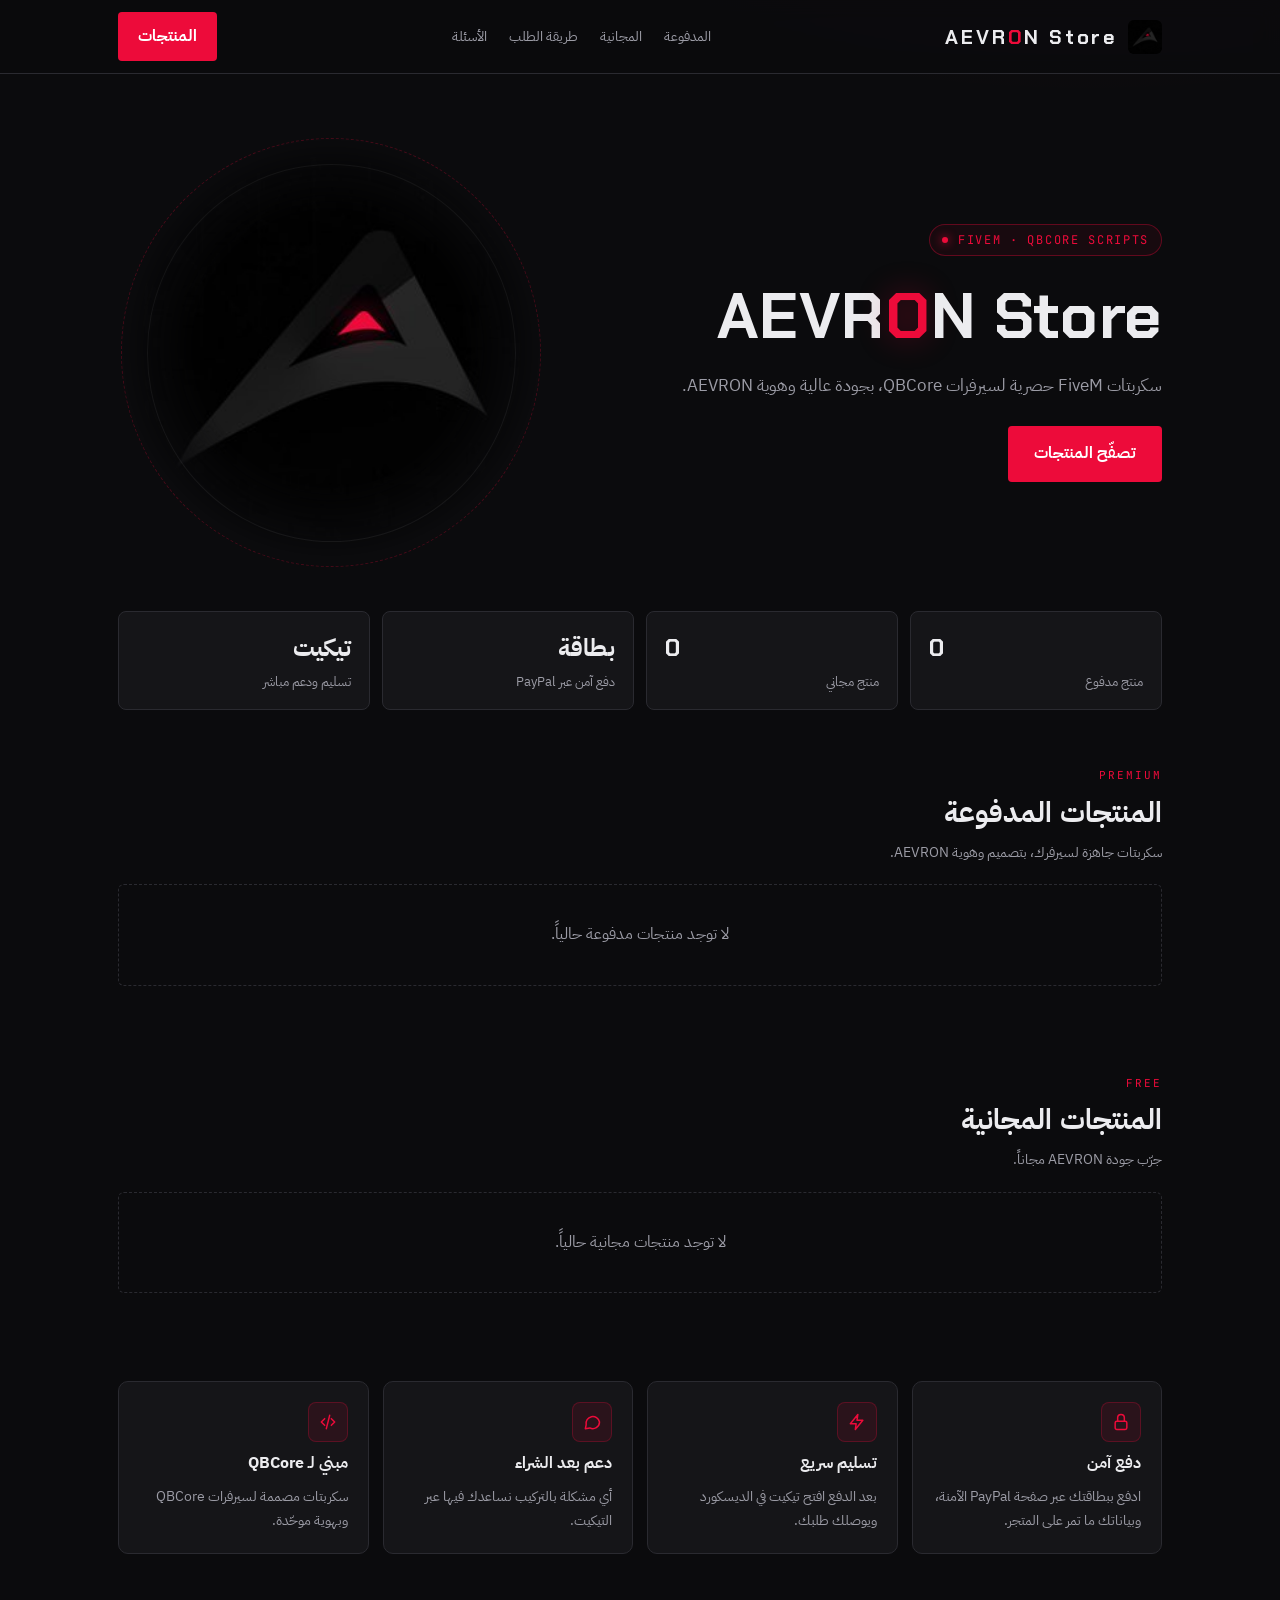
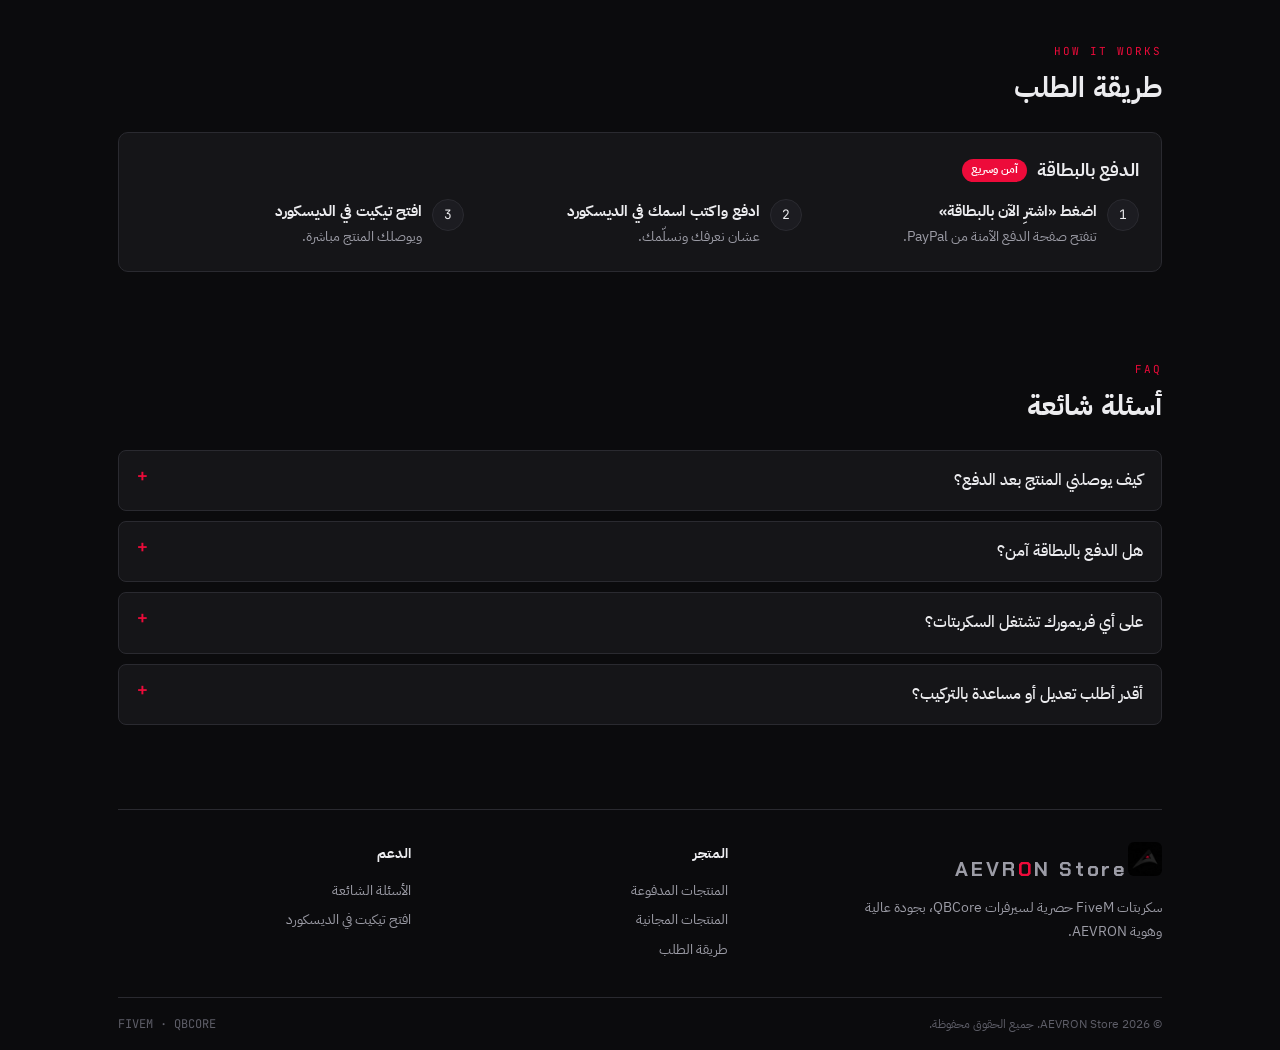
<file: index.html>
<!DOCTYPE html>
<html lang="ar" dir="rtl">
<head>
<meta charset="UTF-8">
<meta name="viewport" content="width=device-width, initial-scale=1, viewport-fit=cover">
<title>AEVRON Store</title>
<meta name="description" content="سكربتات FiveM حصرية لسيرفرات QBCore من AEVRON Store.">
<meta property="og:title" content="AEVRON Store">
<meta property="og:description" content="سكربتات FiveM حصرية لسيرفرات QBCore.">
<meta property="og:image" content="logo.jpg">
<meta name="theme-color" content="#0B0B0D">
<link rel="icon" href="logo.jpg">
<link rel="stylesheet" href="https://fonts.googleapis.com/css2?family=Chakra+Petch:wght@500;700&family=IBM+Plex+Sans+Arabic:wght@400;500;700&family=JetBrains+Mono:wght@400;500&display=swap">
<link rel="stylesheet" href="style.css">
</head>
<body>
<div id="app" dir="rtl" lang="ar"></div>
<script src="products.js"></script>
<script src="app.js"></script>
</body>
</html>
</file>
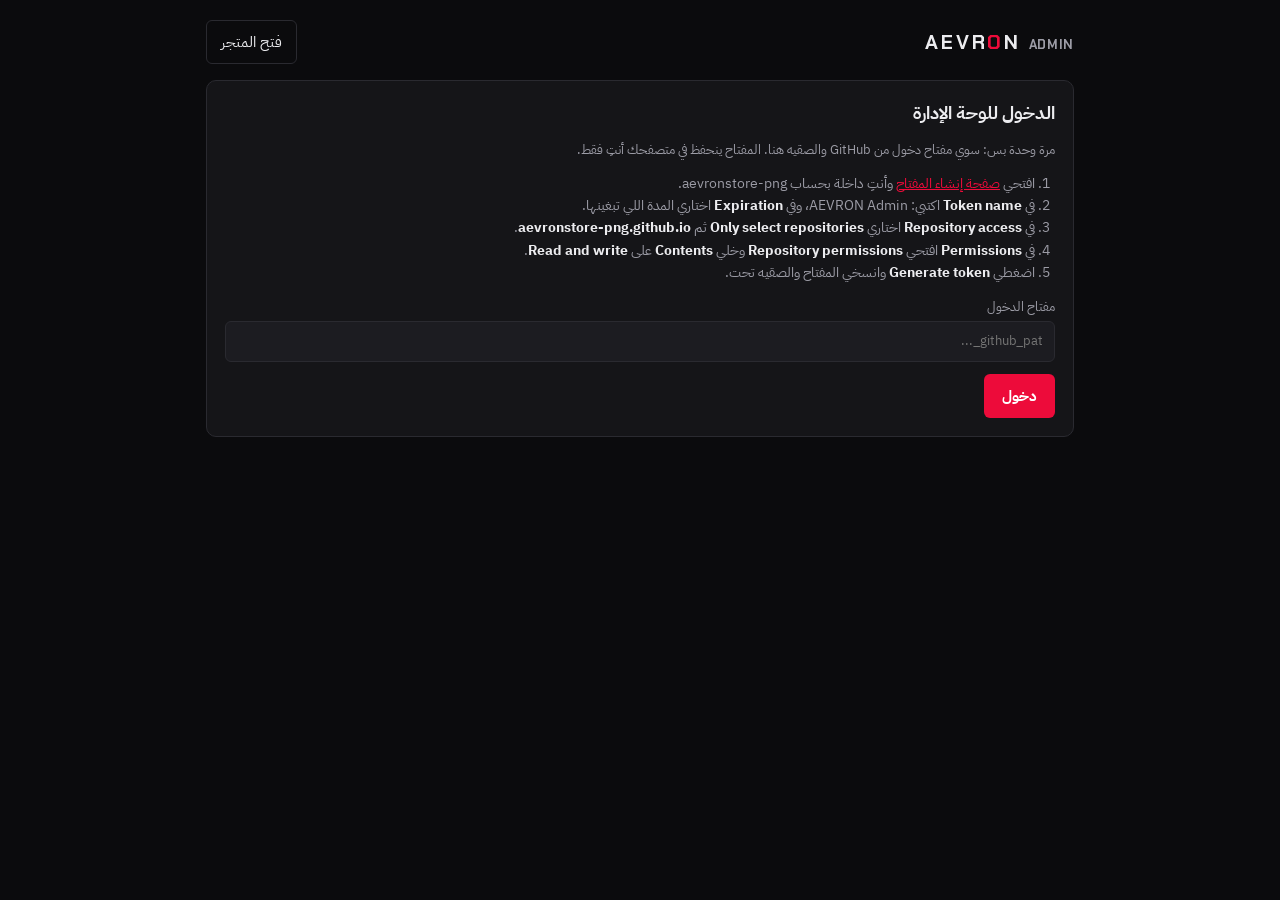
<file: admin.html>
<!DOCTYPE html>
<html lang="ar" dir="rtl">
<head>
<meta charset="UTF-8">
<meta name="viewport" content="width=device-width, initial-scale=1">
<meta name="robots" content="noindex">
<title>AEVRON Admin</title>
<link rel="icon" href="logo.jpg">
<link rel="stylesheet" href="https://fonts.googleapis.com/css2?family=Chakra+Petch:wght@700&family=IBM+Plex+Sans+Arabic:wght@400;500;700&display=swap">
<style>
:root{--bg:#0B0B0D;--panel:#151518;--raise:#1C1C21;--line:#2A2A30;--fg:#ECECEF;--muted:#9C9CA6;--crimson:#ED0B3A;--ok:#3FCF8E;--warn:#E9A23B;color-scheme:dark}
*{box-sizing:border-box}
body{margin:0;background:var(--bg);color:var(--fg);font-family:"IBM Plex Sans Arabic",system-ui,sans-serif;font-size:15px;line-height:1.6}
.wrap{max-width:900px;margin:0 auto;padding:20px 16px 60px;display:flex;flex-direction:column;gap:16px}
header{display:flex;align-items:center;justify-content:space-between;gap:12px;flex-wrap:wrap}
.logo{font-family:"Chakra Petch",sans-serif;font-weight:700;letter-spacing:.14em;font-size:20px;direction:ltr}
.logo b{color:var(--crimson)}
.card{background:var(--panel);border:1px solid var(--line);border-radius:10px;padding:18px;display:flex;flex-direction:column;gap:12px}
h2{margin:0;font-size:18px}
.muted{color:var(--muted);font-size:13px}
.btn{border:0;background:var(--crimson);color:#fff;font:inherit;font-weight:700;padding:10px 18px;border-radius:6px;cursor:pointer;display:inline-flex;align-items:center;gap:6px;text-decoration:none}
.btn:disabled{opacity:.5;cursor:wait}
.ghost{background:transparent;border:1px solid var(--line);color:var(--fg);font:inherit;padding:9px 14px;border-radius:6px;cursor:pointer;text-decoration:none}
.ghost:hover{border-color:var(--muted)}
.danger{color:#fff;background:#3a0c16;border-color:#6b1426}
.danger.armed{background:var(--crimson);border-color:var(--crimson)}
input,textarea,select{width:100%;font:inherit;color:var(--fg);background:var(--raise);border:1px solid var(--line);border-radius:6px;padding:9px 11px}
textarea{min-height:80px;resize:vertical}
label{display:flex;flex-direction:column;gap:4px;font-size:13px;color:var(--muted)}
.grid{display:grid;grid-template-columns:1fr 1fr;gap:10px}
.full{grid-column:1/-1}
.list{display:flex;flex-direction:column;gap:10px}
.item{display:flex;align-items:center;gap:12px;background:var(--raise);border:1px solid var(--line);border-radius:8px;padding:10px;flex-wrap:wrap}
.item img,.item .ph{width:64px;height:64px;border-radius:6px;object-fit:cover;background:var(--bg)}
.item .t{flex:1;min-width:150px}
.item b{display:block}
.tag{font-size:11px;padding:1px 8px;border-radius:999px;border:1px solid var(--line);margin-inline-start:6px}
.tag.free{color:var(--ok);border-color:#1f5a40}
.acts{display:flex;gap:8px;flex-wrap:wrap}
.status{padding:10px 14px;border-radius:6px;font-size:14px}
.status.ok{background:#0f2a1f;color:var(--ok)}
.status.err{background:#2a0f15;color:#ff7b93}
.status.info{background:#2a2110;color:var(--warn)}
.seg{display:flex;gap:8px}
.seg label{flex-direction:row;align-items:center;gap:6px;background:var(--raise);border:1px solid var(--line);border-radius:6px;padding:8px 12px;color:var(--fg);cursor:pointer}
.seg input{width:auto}
ol{margin:0;padding-inline-start:20px;color:var(--muted);font-size:14px}
ol b{color:var(--fg)}
[hidden]{display:none!important}
@media(max-width:600px){.grid{grid-template-columns:1fr}}
</style>
</head>
<body>
<div class="wrap">
  <header><span class="logo">AEVR<b>O</b>N <span style="font-size:13px;color:var(--muted);letter-spacing:.05em">ADMIN</span></span>
    <div class="acts"><a class="ghost" href="./" target="_blank">فتح المتجر</a><button class="ghost" id="logout" hidden>تسجيل خروج</button></div></header>

  <div id="status" class="status" hidden></div>

  <section class="card" id="setup">
    <h2>الدخول للوحة الإدارة</h2>
    <p class="muted" style="margin:0">مرة وحدة بس: سوي مفتاح دخول من GitHub والصقيه هنا. المفتاح ينحفظ في متصفحك أنتِ فقط.</p>
    <ol>
      <li>افتحي <a href="https://github.com/settings/personal-access-tokens/new" target="_blank" style="color:var(--crimson)">صفحة إنشاء المفتاح</a> وأنتِ داخلة بحساب aevronstore-png.</li>
      <li>في <b>Token name</b> اكتبي: AEVRON Admin، وفي <b>Expiration</b> اختاري المدة اللي تبغينها.</li>
      <li>في <b>Repository access</b> اختاري <b>Only select repositories</b> ثم <b>aevronstore-png.github.io</b>.</li>
      <li>في <b>Permissions</b> افتحي <b>Repository permissions</b> وخلي <b>Contents</b> على <b>Read and write</b>.</li>
      <li>اضغطي <b>Generate token</b> وانسخي المفتاح والصقيه تحت.</li>
    </ol>
    <label>مفتاح الدخول<input id="token" type="password" autocomplete="off" placeholder="github_pat_..."></label>
    <div><button class="btn" id="saveToken">دخول</button></div>
  </section>

  <section class="card" id="main" hidden>
    <div style="display:flex;justify-content:space-between;align-items:center;gap:10px;flex-wrap:wrap"><h2>المنتجات</h2><button class="btn" id="addBtn">+ إضافة منتج</button></div>
    <div class="list" id="list"></div>
  </section>

  <section class="card" id="editor" hidden>
    <h2 id="edTitle">إضافة منتج</h2>
    <div class="grid">
      <div class="full seg"><label><input type="radio" name="type" value="paid" checked> مدفوع</label><label><input type="radio" name="type" value="free"> مجاني</label></div>
      <label class="full">اسم المنتج<input id="f-name"></label>
      <label>السعر<input id="f-price" inputmode="decimal"></label>
      <label>العملة<input id="f-currency" value="USD"></label>
      <label class="full">رابط الدفع PayPal (للمدفوع)<input id="f-payLink" dir="ltr" placeholder="https://www.paypal.com/ncp/payment/..."></label>
      <label class="full">رابط التحميل (للمجاني، اختياري)<input id="f-link" dir="ltr" placeholder="https://..."></label>
      <label class="full">الوصف<textarea id="f-desc"></textarea></label>
      <label class="full">صورة المنتج<input id="f-image" type="file" accept="image/*"></label>
    </div>
    <div class="acts"><button class="btn" id="saveProd">حفظ ونشر</button><button class="ghost" id="cancelEd">إلغاء</button></div>
  </section>

  <section class="card" id="settings" hidden>
    <h2>إعدادات المتجر</h2>
    <label>اسم المتجر<input id="s-storeName"></label>
    <label>الوصف تحت الاسم<input id="s-tagline"></label>
    <label>شريط الإعلان أعلى الصفحة (اتركيه فاضي لإخفائه)<input id="s-announce"></label>
    <div><button class="btn" id="saveSettings">حفظ ونشر</button></div>
  </section>
</div>

<script>
(function(){
const OWNER='aevronstore-png', REPO='aevronstore-png.github.io', FILE='products.js';
const API=`https://api.github.com/repos/${OWNER}/${REPO}/contents/`;
const $=id=>document.getElementById(id);
const esc=s=>String(s??'').replace(/[&<>"']/g,c=>({'&':'&amp;','<':'&lt;','>':'&gt;','"':'&quot;',"'":'&#39;'}[c]));
let token='', sha='', STORE={}, PRODUCTS=[], editing=null, armed=null, busy=false;
try{token=localStorage.getItem('aev_admin_token')||''}catch(e){}

function status(msg,kind){const s=$('status');if(!msg){s.hidden=true;return}s.hidden=false;s.className='status '+(kind||'info');s.textContent=msg}
const b64e=str=>{const b=new TextEncoder().encode(str);let s='';for(let i=0;i<b.length;i+=0x8000)s+=String.fromCharCode.apply(null,b.subarray(i,i+0x8000));return btoa(s)};
const b64d=b=>new TextDecoder().decode(Uint8Array.from(atob(b.replace(/\n/g,'')),c=>c.charCodeAt(0)));
async function gh(path,opt={}){
  const r=await fetch(API+path,{...opt,headers:{'Authorization':'Bearer '+token,'Accept':'application/vnd.github+json',...(opt.body?{'Content-Type':'application/json'}:{})}});
  if(!r.ok){const t=await r.json().catch(()=>({}));const e=new Error(t.message||('HTTP '+r.status));e.status=r.status;throw e}
  return r.json();
}
async function load(){
  status('جارٍ التحميل...','info');
  const f=await gh(FILE+'?ref=main&t='+Date.now());
  sha=f.sha;
  const w=(new Function('window',b64d(f.content)+'\n;return window;'))({});
  STORE=w.STORE||{}; PRODUCTS=w.PRODUCTS||[];
  status('');
  render();
}
function fileText(){
  const J=v=>JSON.stringify(v??'');
  return `/* AEVRON Store — إعدادات المتجر والمنتجات (تُدار من admin.html) */\n\nwindow.STORE = {\n  storeName: ${J(STORE.storeName)},\n  tagline:   ${J(STORE.tagline)},\n  announce:  ${J(STORE.announce)},\n  currency:  ${J(STORE.currency||'USD')}\n};\n\nwindow.PRODUCTS = ${JSON.stringify(PRODUCTS,null,2)};\n`;
}
async function publish(msg){
  const r=await gh(FILE,{method:'PUT',body:JSON.stringify({message:msg,content:b64e(fileText()),sha,branch:'main'})});
  sha=r.content.sha;
}
function render(){
  $('setup').hidden=!!token; $('main').hidden=!token; $('settings').hidden=!token; $('logout').hidden=!token;
  if(!token)return;
  $('list').innerHTML=PRODUCTS.length?PRODUCTS.map(p=>`<div class="item">${p.image?`<img src="${esc(p.image)}?v=${Date.now()%100000}" alt="">`:'<div class="ph"></div>'}
    <div class="t"><b>${esc(p.name)}<span class="tag ${p.type==='free'?'free':''}">${p.type==='free'?'مجاني':'مدفوع'}</span></b><span class="muted">${p.type==='free'?'مجاني':esc(p.price)+' '+esc(p.currency||'')}${p.type!=='free'&&!p.payLink?' · بدون رابط دفع':''}</span></div>
    <div class="acts"><button class="ghost" data-edit="${esc(p.id)}">تعديل</button><button class="ghost danger ${armed===p.id?'armed':''}" data-del="${esc(p.id)}">${armed===p.id?'تأكيد الحذف':'حذف'}</button></div></div>`).join(''):'<p class="muted">لا توجد منتجات. اضغطي «إضافة منتج».</p>';
  ['storeName','tagline','announce'].forEach(k=>{const el=$('s-'+k);if(document.activeElement!==el)el.value=STORE[k]||''});
}
function openEditor(p){
  editing=p?p.id:'new';
  $('edTitle').textContent=p?'تعديل منتج':'إضافة منتج';
  document.querySelector(`input[name=type][value=${p&&p.type==='free'?'free':'paid'}]`).checked=true;
  $('f-name').value=p?p.name:''; $('f-price').value=p?p.price:''; $('f-currency').value=p?(p.currency||'USD'):'USD';
  $('f-payLink').value=p?(p.payLink||''):''; $('f-link').value=p?(p.link||''):''; $('f-desc').value=p?(p.desc||''):''; $('f-image').value='';
  $('editor').hidden=false; $('editor').scrollIntoView({behavior:'smooth'});
}
function imgToBase64(file){return new Promise((res,rej)=>{const im=new Image();im.onload=()=>{const max=900,sc=Math.min(1,max/Math.max(im.width,im.height));const c=document.createElement('canvas');c.width=Math.round(im.width*sc);c.height=Math.round(im.height*sc);c.getContext('2d').drawImage(im,0,0,c.width,c.height);res(c.toDataURL('image/webp',0.8).split(',')[1])};im.onerror=rej;im.src=URL.createObjectURL(file)})}
async function run(label,fn){
  if(busy)return; busy=true; document.querySelectorAll('button').forEach(b=>b.disabled=true);
  try{status(label+'...','info'); await fn(); status('تم النشر. التغيير يظهر في المتجر خلال دقيقة تقريباً.','ok')}
  catch(e){ if(e.status===401){status('المفتاح غير صالح أو منتهي. سجّلي خروج وأدخلي مفتاح جديد.','err')} else if(e.status===409){status('صار تعديل من مكان ثاني. حمّلت آخر نسخة، أعيدي المحاولة.','err')} else if(e.status===403||e.status===404){status('لم يُحفظ شيء: المفتاح ما عنده صلاحية كتابة على المتجر. لازم يكون المفتاح مسوّى من حساب aevronstore-png، وContents على Read and write. اضغطي «تسجيل خروج» وأدخلي المفتاح الصحيح.','err')} else status('لم يُحفظ شيء: '+e.message,'err');
    const msg=$('status').textContent,cls=$('status').className; await load().catch(()=>{}); $('status').hidden=false;$('status').className=cls;$('status').textContent=msg }
  finally{busy=false; document.querySelectorAll('button').forEach(b=>b.disabled=false); render()}
}

$('saveToken').onclick=async()=>{const t=$('token').value.trim();if(!t){status('الصقي المفتاح أولاً.','err');return}
  token=t; try{await load(); try{localStorage.setItem('aev_admin_token',t)}catch(e){} $('token').value=''}catch(e){token='';status(e.status===401||e.status===404?'المفتاح ما يعطي صلاحية على المستودع. تأكدي من الخطوات 3 و 4.':'تعذّر الدخول: '+e.message,'err');render()}};
$('logout').onclick=()=>{try{localStorage.removeItem('aev_admin_token')}catch(e){} token='';PRODUCTS=[];status('');render()};
$('addBtn').onclick=()=>openEditor(null);
$('cancelEd').onclick=()=>{editing=null;$('editor').hidden=true};
$('list').onclick=e=>{const b=e.target.closest('button');if(!b)return;
  if(b.dataset.edit){openEditor(PRODUCTS.find(p=>p.id===b.dataset.edit));return}
  if(b.dataset.del){const id=b.dataset.del;if(armed!==id){armed=id;render();setTimeout(()=>{if(armed===id){armed=null;render()}},4000);return}
    armed=null;const p=PRODUCTS.find(x=>x.id===id);
    run('جارٍ حذف المنتج',async()=>{PRODUCTS=PRODUCTS.filter(x=>x.id!==id);await publish('حذف منتج: '+(p&&p.name))})}};
$('saveProd').onclick=()=>{
  const type=document.querySelector('input[name=type]:checked').value;
  const f={type,name:$('f-name').value.trim(),price:type==='free'?'0':$('f-price').value.trim(),currency:$('f-currency').value.trim()||'USD',payLink:type==='free'?'':$('f-payLink').value.trim(),link:$('f-link').value.trim(),desc:$('f-desc').value.trim()};
  if(!f.name){status('اكتبي اسم المنتج.','err');return}
  if(type==='paid'&&!f.price){status('اكتبي سعر المنتج.','err');return}
  if(f.payLink&&!/^https:\/\//.test(f.payLink)){status('رابط الدفع لازم يبدأ بـ https://','err');return}
  const file=$('f-image').files[0];
  run('جارٍ الحفظ والنشر',async()=>{
    let image=null;
    if(file){const name='img-'+Date.now().toString(36)+'.webp';await gh(name,{method:'PUT',body:JSON.stringify({message:'صورة منتج: '+f.name,content:await imgToBase64(file),branch:'main'})});image=name}
    if(editing==='new'){PRODUCTS.unshift({id:'p'+Date.now().toString(36),...f,image:image||'',added:new Date().toISOString().slice(0,10)})}
    else PRODUCTS=PRODUCTS.map(p=>p.id===editing?{...p,...f,image:image||p.image}:p);
    await publish((editing==='new'?'إضافة منتج: ':'تعديل منتج: ')+f.name);
    editing=null;$('editor').hidden=true;
  })};
$('saveSettings').onclick=()=>run('جارٍ حفظ الإعدادات',async()=>{['storeName','tagline','announce'].forEach(k=>STORE[k]=$('s-'+k).value.trim());await publish('تعديل إعدادات المتجر')});

render();
if(token)load().catch(e=>{status(e.status===401?'المفتاح غير صالح أو منتهي. سجّلي خروج وأدخلي مفتاح جديد.':'تعذّر التحميل: '+e.message,'err')});
})();
</script>
</body>
</html>
</file>
<file: style.css>
:root{--bg:#0B0B0D;--panel:#151518;--raise:#1C1C21;--line:#2A2A30;--fg:#ECECEF;--muted:#9C9CA6;--crimson:#ED0B3A;--ok:#3FCF8E;--display:"Chakra Petch","IBM Plex Sans Arabic",system-ui,sans-serif;--body:"IBM Plex Sans Arabic",system-ui,sans-serif;--mono:"JetBrains Mono",ui-monospace,monospace;color-scheme:dark}*{box-sizing:border-box}body{background:var(--bg);color:var(--fg);font-family:var(--body);font-size:16px;line-height:1.7;margin:0}.wrap{max-width:1080px;margin:0 auto;padding-inline:18px}header{position:sticky;top:env(safe-area-inset-top,0px);z-index:5;background:var(--bg);border-bottom:1px solid var(--line)}.nav{display:flex;align-items:center;justify-content:space-between;gap:12px;padding-block:14px}.logo{font-family:var(--display);font-weight:700;letter-spacing:.14em;font-size:20px;direction:ltr}.logo b{color:var(--crimson)}.btn{display:inline-flex;align-items:center;justify-content:center;gap:8px;border:0;cursor:pointer;font:inherit;font-weight:700;padding:11px 20px;border-radius:4px;background:var(--crimson);color:#fff;text-decoration:none}.btn:hover{filter:brightness(1.1)}.ghost{background:transparent;border:1px solid var(--line);color:var(--fg);padding:10px 18px;border-radius:4px;font:inherit;cursor:pointer;text-decoration:none;display:inline-flex;align-items:center;gap:6px}.ghost:hover{border-color:var(--muted)}.danger{color:var(--crimson);border-color:#4a1420}button:focus-visible,a:focus-visible,input:focus-visible,textarea:focus-visible{outline:2px solid var(--fg);outline-offset:2px}.tag{font-family:var(--mono);font-size:12px;color:var(--crimson);letter-spacing:.12em;direction:ltr;display:inline-block}h1{font-family:var(--display);font-size:clamp(30px,5.5vw,50px);line-height:1.2;margin:.25em 0 .3em;text-wrap:balance}h2{font-family:var(--display);font-size:24px;margin:0 0 18px;text-wrap:balance}h3{margin:0;font-size:17px}.hero{padding-block:48px 36px}.lead{color:var(--muted);max-width:56ch;margin:0}section{padding-block:36px;border-top:1px solid var(--line)}.grid{display:grid;grid-template-columns:repeat(auto-fill,minmax(240px,1fr));gap:16px}.card{background:var(--panel);border:1px solid var(--line);border-radius:6px;overflow:hidden;display:flex;flex-direction:column;min-width:0}.card .img{aspect-ratio:16/10;background:var(--raise);display:flex;align-items:center;justify-content:center;color:var(--muted);font-family:var(--mono);font-size:12px;max-width:100%}.card .img img{width:100%;height:100%;object-fit:cover;display:block}.card .body{padding:16px;display:flex;flex-direction:column;gap:8px;flex:1}.card p{margin:0;color:var(--muted);font-size:14px;white-space:pre-line;flex:1}.price{font-family:var(--display);font-weight:700;font-size:22px;font-variant-numeric:tabular-nums}.price small{font-size:13px;color:var(--muted);font-weight:500}.empty{border:1px dashed var(--line);border-radius:6px;padding:36px 20px;text-align:center;color:var(--muted)}.steps{display:grid;grid-template-columns:repeat(4,1fr);gap:14px;list-style:none;padding:0;margin:0;counter-reset:s}.steps li{background:var(--panel);border:1px solid var(--line);border-radius:6px;padding:16px;counter-increment:s;font-size:14px;color:var(--muted)}.steps li:before{content:counter(s);display:block;font-family:var(--mono);color:var(--crimson);font-size:13px;margin-bottom:6px}.steps b{color:var(--fg);display:block;font-size:15px}footer{border-top:1px solid var(--line);padding-block:24px;color:var(--muted);font-size:13px}.overlay{position:fixed;inset:0;background:#000000b3;z-index:20;display:flex;align-items:flex-start;justify-content:center;overflow-y:auto;padding:max(24px,env(safe-area-inset-top,0px)) 16px 24px}.modal{background:var(--panel);border:1px solid var(--line);border-radius:8px;width:100%;max-width:520px;padding:22px;display:flex;flex-direction:column;gap:16px}.modal-head{display:flex;justify-content:space-between;align-items:center;gap:12px}.inv{background:var(--raise);border-inline-start:3px solid var(--crimson);padding:14px 16px;display:grid;gap:6px}.row{display:flex;justify-content:space-between;gap:12px;font-size:14px}.row span:first-child{color:var(--muted)}.mono{font-family:var(--mono);direction:ltr;unicode-bidi:isolate}.invno{font-family:var(--mono);font-size:22px;direction:ltr;text-align:center;letter-spacing:.06em;padding:10px;border:1px dashed var(--crimson);border-radius:4px;user-select:all}.pay{white-space:pre-line;background:var(--raise);padding:14px 16px;border-radius:4px;font-size:15px;user-select:text}.small{font-size:13px;color:var(--muted);margin:0}.toast{font-size:14px;color:var(--ok)}.err{font-size:14px;color:var(--crimson)}.admin{background:var(--panel);border:1px solid var(--crimson);border-radius:8px;padding:20px;display:flex;flex-direction:column;gap:20px;margin-block:24px}.fields{display:grid;grid-template-columns:1fr 1fr;gap:12px}.fields .full{grid-column:1/-1}label{display:flex;flex-direction:column;gap:4px;font-size:13px;color:var(--muted);min-width:0}input,textarea{font:inherit;font-size:15px;color:var(--fg);background:var(--raise);border:1px solid var(--line);border-radius:4px;padding:9px 11px;width:100%}textarea{min-height:90px;resize:vertical}.plist{display:grid;gap:8px}.pitem{display:flex;align-items:center;gap:12px;background:var(--raise);padding:10px 12px;border-radius:4px;flex-wrap:wrap}.pitem .t{flex:1;min-width:140px}.pitem .thumb{width:44px;height:44px;border-radius:4px;background:var(--bg);object-fit:cover}.bar{display:flex;gap:10px;flex-wrap:wrap;align-items:center}.sub{border-top:1px solid var(--line);padding-top:18px}.free{color:var(--ok)}.cardbox{display:flex;flex-direction:column;gap:10px;background:var(--raise);border:1px solid var(--line);border-radius:6px;padding:14px}.paycard{background:linear-gradient(135deg,#2a0a12,#151518);border:1px solid #4A1420;border-radius:10px;padding:16px 18px;display:grid;gap:6px;max-width:340px}.pan{font-size:19px;letter-spacing:.08em;text-align:left}.seg{display:flex;gap:8px}.opt{flex-direction:row;align-items:center;gap:8px;background:var(--raise);border:1px solid var(--line);border-radius:4px;padding:8px 14px;color:var(--fg);font-size:15px;cursor:pointer}.opt input{width:auto;accent-color:var(--crimson)}section{scroll-margin-top:80px}@media (max-width:760px){.steps{grid-template-columns:1fr 1fr}.fields{grid-template-columns:1fr}}@media (max-width:420px){.steps{grid-template-columns:1fr}}:root{--panel-2:#111114;--glow:rgba(237,11,58,.35);--gold:#E9C46A}body{background:radial-gradient(1200px 600px at 85% -10%,rgba(237,11,58,.1),transparent 60%),var(--bg)}.announce{background:var(--crimson);color:#fff;font-size:13px;text-align:center;padding:7px 16px;letter-spacing:.02em}header{backdrop-filter:blur(10px);background:#0b0b0ddb}.nav{padding-block:12px}.brand{display:flex;align-items:center;gap:10px;text-decoration:none;color:var(--fg)}.brand img{width:34px;height:34px;border-radius:6px;object-fit:cover}.navlinks{display:flex;gap:22px;font-size:14px}.navlinks a{color:var(--muted);text-decoration:none;transition:color .15s}.navlinks a:hover{color:var(--fg)}.hero2{display:grid;grid-template-columns:1.15fr .85fr;gap:40px;align-items:center;padding-block:64px 44px}.eyebrow{display:inline-flex;align-items:center;gap:10px;font-family:var(--mono);font-size:12px;letter-spacing:.14em;color:var(--crimson);direction:ltr;border:1px solid rgba(237,11,58,.35);padding:5px 12px;border-radius:999px;background:#ed0b3a0f}.eyebrow i{width:6px;height:6px;border-radius:50%;background:var(--crimson);box-shadow:0 0 10px var(--crimson);animation:blink 2s infinite}@keyframes blink{50%{opacity:.35}}.hero2 h1{font-size:clamp(36px,6vw,64px);margin:.35em 0 .25em;letter-spacing:.01em}.hero2 h1 em{font-style:normal;color:var(--crimson);text-shadow:0 0 30px var(--glow)}.hero2 .lead{font-size:17px;max-width:52ch}.cta-row{display:flex;gap:12px;flex-wrap:wrap;margin-top:26px}.btn.lg{padding:14px 26px;font-size:16px}.hero-art{position:relative;aspect-ratio:1;max-width:420px;width:100%;justify-self:center}.hero-art img{width:100%;height:100%;object-fit:cover;border-radius:50%;-webkit-mask-image:radial-gradient(circle,#000 45%,transparent 70%);mask-image:radial-gradient(circle,#000 45%,transparent 70%);animation:floaty 6s ease-in-out infinite}.hero-art:before{content:"";position:absolute;inset:18%;border-radius:50%;background:radial-gradient(circle,rgba(237,11,58,.35),transparent 65%);filter:blur(10px);animation:pulse 3s ease-in-out infinite}.hero-art .ring{position:absolute;inset:6%;border:1px solid rgba(255,255,255,.08);border-radius:50%}.hero-art .ring.r2{inset:0;border-style:dashed;border-color:#ed0b3a40;animation:spin 40s linear infinite}@keyframes floaty{50%{transform:translateY(-8px)}}@keyframes pulse{50%{opacity:.55;transform:scale(1.06)}}@keyframes spin{to{transform:rotate(360deg)}}.stats{display:grid;grid-template-columns:repeat(4,minmax(0,1fr));gap:12px;margin-bottom:12px}.stat{background:var(--panel);border:1px solid var(--line);border-radius:8px;padding:16px 18px;display:flex;flex-direction:column;gap:2px;min-width:0}.stat b{font-family:var(--display);font-size:24px;font-variant-numeric:tabular-nums}.stat span{font-size:13px;color:var(--muted)}.sec-head{display:flex;justify-content:space-between;align-items:end;gap:16px;flex-wrap:wrap;margin-bottom:20px}.sec-head h2{margin:0;font-size:28px}.sec-head p{margin:4px 0 0;color:var(--muted);font-size:14px}.kicker{font-family:var(--mono);font-size:11px;letter-spacing:.18em;color:var(--crimson);direction:ltr;display:block;text-align:right;margin-bottom:4px}.grid{grid-template-columns:repeat(auto-fill,minmax(270px,1fr));gap:18px}.card{border-radius:10px;transition:transform .2s,border-color .2s,box-shadow .2s;position:relative}.card:hover{transform:translateY(-4px);border-color:#ed0b3a73;box-shadow:0 18px 40px #00000073,0 0 0 1px #ed0b3a26}.card .img{aspect-ratio:16/10;position:relative;background:radial-gradient(circle at 50% 120%,rgba(237,11,58,.25),transparent 60%),var(--raise);cursor:pointer;overflow:hidden}.card .img img{transition:transform .4s}.card:hover .img img{transform:scale(1.05)}.card .img .ph{font-family:var(--display);font-weight:700;letter-spacing:.2em;color:#3a3a44;font-size:20px;direction:ltr}.badges{position:absolute;top:10px;inset-inline-start:10px;display:flex;gap:6px;z-index:1}.badge{font-size:11px;font-weight:700;padding:3px 9px;border-radius:999px;background:#0b0b0dcc;border:1px solid var(--line);backdrop-filter:blur(4px)}.badge.new{background:var(--crimson);border-color:var(--crimson);color:#fff}.badge.free{color:var(--ok);border-color:#3fcf8e66}.card .body{padding:18px;gap:10px}.card h3{font-family:var(--display);font-size:19px}.card p{display:-webkit-box;-webkit-line-clamp:3;-webkit-box-orient:vertical;overflow:hidden;white-space:normal}.meta{display:flex;gap:6px;flex-wrap:wrap}.meta span{font-family:var(--mono);font-size:10.5px;letter-spacing:.08em;color:var(--muted);border:1px solid var(--line);padding:2px 7px;border-radius:3px;direction:ltr}.foot{display:flex;align-items:center;justify-content:space-between;gap:10px;margin-top:4px;padding-top:12px;border-top:1px solid var(--line)}.foot .price{font-size:24px}.card .actions{display:flex;flex-direction:column;gap:8px}.card .actions .btn,.card .actions .ghost{width:100%;justify-content:center}.linkbtn{background:none;border:0;color:var(--muted);font:inherit;font-size:13px;cursor:pointer;padding:0;text-decoration:underline;text-underline-offset:3px}.linkbtn:hover{color:var(--fg)}.features{display:grid;grid-template-columns:repeat(4,minmax(0,1fr));gap:14px}.feat{background:var(--panel);border:1px solid var(--line);border-radius:10px;padding:20px;display:flex;flex-direction:column;gap:8px;min-width:0}.feat .ic{width:40px;height:40px;border-radius:8px;display:grid;place-items:center;background:#ed0b3a1a;color:var(--crimson);border:1px solid rgba(237,11,58,.25)}.feat .ic svg{width:20px;height:20px}.feat b{font-size:16px}.feat span{color:var(--muted);font-size:14px}.tracks{display:grid;grid-template-columns:1fr 1fr;gap:16px}.track{background:var(--panel);border:1px solid var(--line);border-radius:10px;padding:22px}.track h3{display:flex;align-items:center;gap:10px;margin-bottom:14px;font-size:18px}.track h3 .pill{font-size:11px;font-weight:700;padding:2px 9px;border-radius:999px;background:var(--crimson);color:#fff}.track h3 .pill.alt{background:var(--raise);color:var(--muted);border:1px solid var(--line)}.track ol{list-style:none;margin:0;padding:0;display:grid;gap:14px;counter-reset:s}.track li{display:grid;grid-template-columns:30px 1fr;gap:12px;align-items:start;counter-increment:s;color:var(--muted);font-size:14px}.track li:before{content:counter(s);width:30px;height:30px;border-radius:50%;display:grid;place-items:center;font-family:var(--mono);font-size:13px;color:var(--fg);background:var(--raise);border:1px solid var(--line)}.track li b{display:block;color:var(--fg);font-size:15px}.faq{display:grid;gap:10px}.faq details{background:var(--panel);border:1px solid var(--line);border-radius:8px;padding:0 18px}.faq summary{cursor:pointer;padding:16px 0;font-weight:500;list-style:none;display:flex;justify-content:space-between;gap:12px}.faq summary::-webkit-details-marker{display:none}.faq summary:after{content:"+";font-family:var(--mono);color:var(--crimson);font-size:18px;line-height:1}.faq details[open] summary:after{content:"−"}.faq details p{margin:0 0 16px;color:var(--muted);font-size:14px}.cta-band{border:1px solid rgba(237,11,58,.35);border-radius:12px;padding:30px;display:flex;justify-content:space-between;align-items:center;gap:20px;flex-wrap:wrap;background:linear-gradient(120deg,rgba(237,11,58,.14),transparent 60%),var(--panel)}.cta-band h3{font-family:var(--display);font-size:24px;margin:0 0 4px}.cta-band p{margin:0;color:var(--muted)}.site-foot{border-top:1px solid var(--line);margin-top:40px;padding-block:32px;display:grid;grid-template-columns:1.4fr 1fr 1fr;gap:24px;font-size:14px;color:var(--muted)}.site-foot h4{color:var(--fg);margin:0 0 10px;font-size:14px}.site-foot a{color:var(--muted);text-decoration:none;display:block;padding-block:3px}.site-foot a:hover{color:var(--fg)}.copy{border-top:1px solid var(--line);padding-block:16px;color:var(--faint,#5E5E68);font-size:12px;display:flex;justify-content:space-between;gap:10px;flex-wrap:wrap}.pm-grid{display:grid;grid-template-columns:1.1fr 1fr;gap:20px}.pm-img{aspect-ratio:4/3;border-radius:8px;overflow:hidden;background:var(--raise);display:grid;place-items:center;max-width:100%}.pm-img img{width:100%;height:100%;object-fit:contain}.modal.wide{max-width:860px}.pm-desc{white-space:pre-line;color:var(--muted);font-size:15px;margin:0}section{border-top:0;padding-block:44px}@media (max-width:900px){.hero2{grid-template-columns:1fr;padding-block:40px 24px}.hero-art{max-width:260px;order:-1}.features,.stats{grid-template-columns:1fr 1fr}.tracks{grid-template-columns:1fr}.navlinks{display:none}.pm-grid,.site-foot{grid-template-columns:1fr}}.thanks-wrap{min-height:calc(100vh - 140px);display:grid;place-items:center;padding-block:40px}.thanks{position:relative;width:100%;max-width:560px;background:var(--panel);border:1px solid rgba(237,11,58,.35);border-radius:16px;padding:44px 28px 30px;text-align:center;display:flex;flex-direction:column;align-items:center;gap:16px;box-shadow:0 0 80px #ed0b3a14}.burst{position:relative;width:170px;height:150px;display:grid;place-items:center}.check{width:110px;height:110px;border-radius:50%;background:var(--ok);display:grid;place-items:center;animation:pop .5s cubic-bezier(.2,1.6,.4,1) both;box-shadow:0 0 40px #3fcf8e59}.check svg{width:52px;height:52px;stroke:#fff;stroke-width:5;fill:none;stroke-linecap:round;stroke-linejoin:round;stroke-dasharray:60;stroke-dashoffset:60;animation:draw .45s .35s forwards}@keyframes pop{0%{transform:scale(0)}to{transform:scale(1)}}@keyframes draw{to{stroke-dashoffset:0}}.conf{position:absolute;width:9px;height:9px;border-radius:2px;opacity:0;animation:conf 1s .25s cubic-bezier(.2,.8,.2,1) forwards}@keyframes conf{0%{opacity:0;transform:translate(0) rotate(0)}30%{opacity:1}to{opacity:1;transform:translate(var(--x),var(--y)) rotate(var(--r))}}.thanks h1{font-size:clamp(24px,5vw,32px);margin:6px 0 0}.thanks .lead{margin:0 auto}.codebox{width:100%;border:1px solid var(--line);background:var(--raise);border-radius:10px;padding:14px 16px;display:grid;gap:4px}.codebox span{font-size:13px;color:var(--muted)}.codebox b{font-family:var(--mono);font-size:18px;letter-spacing:.06em;direction:ltr;user-select:all;word-break:break-all}.next{width:100%;text-align:start;display:grid;gap:10px;margin:0;padding:0;list-style:none;counter-reset:n}.next li{display:grid;grid-template-columns:26px 1fr;gap:10px;font-size:14px;color:var(--muted);counter-increment:n}.next li:before{content:counter(n);width:26px;height:26px;border-radius:50%;display:grid;place-items:center;font-family:var(--mono);font-size:12px;color:var(--fg);background:var(--raise);border:1px solid var(--line)}.next b{color:var(--fg)}.thanks .btn,.thanks .ghost{width:100%;justify-content:center}@media (prefers-reduced-motion:reduce){.check,.check svg,.conf{animation:none;opacity:1;stroke-dashoffset:0}}.track ol{grid-template-columns:repeat(3,minmax(0,1fr))}@media (max-width:900px){.track ol{grid-template-columns:1fr}}@media (max-width:480px){.features{grid-template-columns:1fr}}@media (prefers-reduced-motion:reduce){.hero-art img,.hero-art:before,.ring.r2,.eyebrow i{animation:none}.card,.card .img img{transition:none}}
</file>
